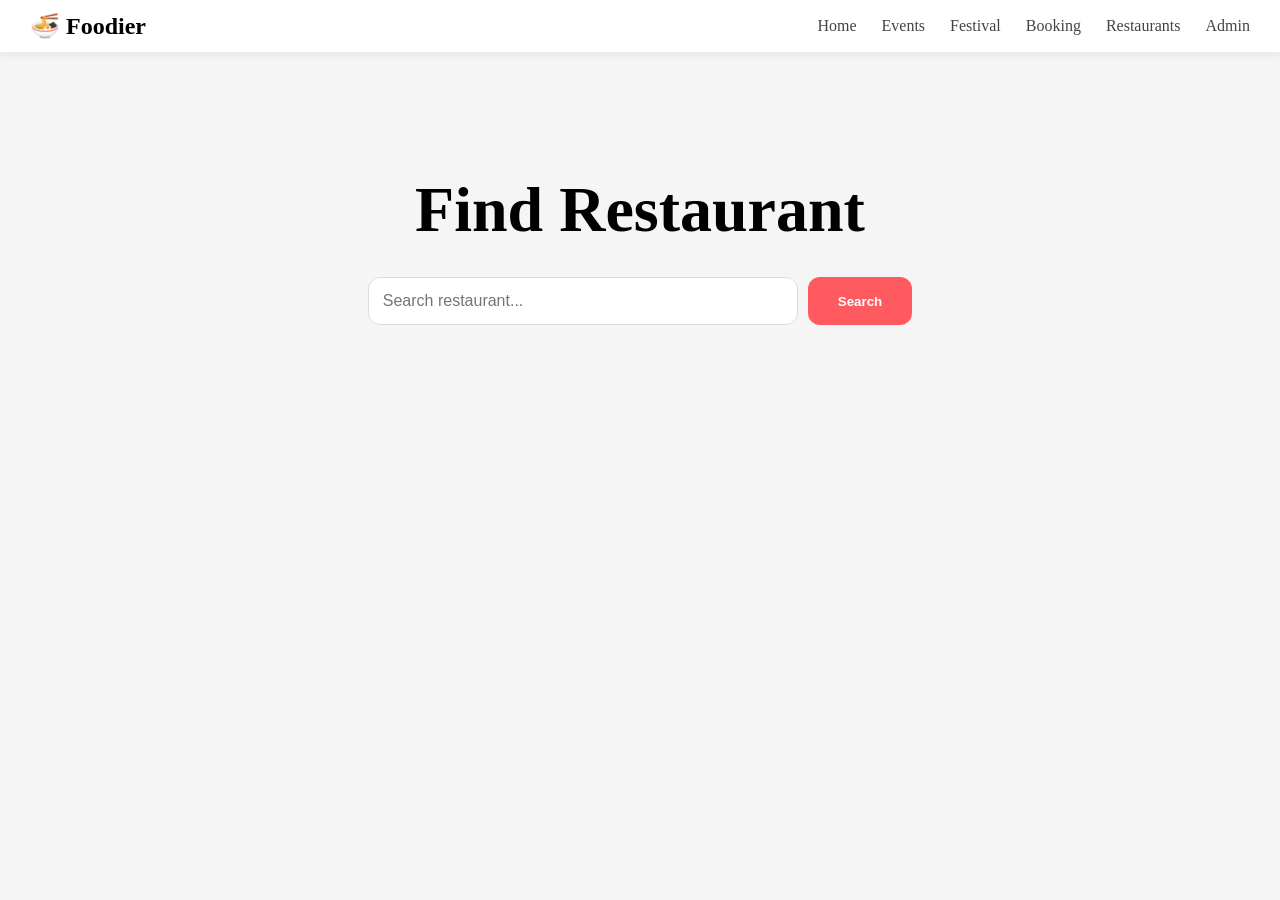
<file: mallnavigator/src/main/resources/static/index.html>
<!DOCTYPE html>
<html>
<head>
<meta charset="UTF-8">
<title>Foodier</title>
<link rel="stylesheet" href="style.css">
</head>

<body>

<div class="navbar">

<div class="logo">🍜 Foodier</div>

<div class="nav-right">
<a href="index.html">Home</a>
<a href="#">Events</a>
<a href="#">Festival</a>
<a href="#">Booking</a>
<a href="#">Restaurants</a>
<a href="admin.html">Admin</a>
</div>

</div>


<div class="hero">

<h1>Find Restaurant</h1>

<div class="searchBox">

<input type="text" id="searchInput" placeholder="Search restaurant...">

<button onclick="searchRestaurant()">Search</button>

</div>

</div>


<div id="results"></div>

<script src="search.js"></script>

</body>
</html>
</file>
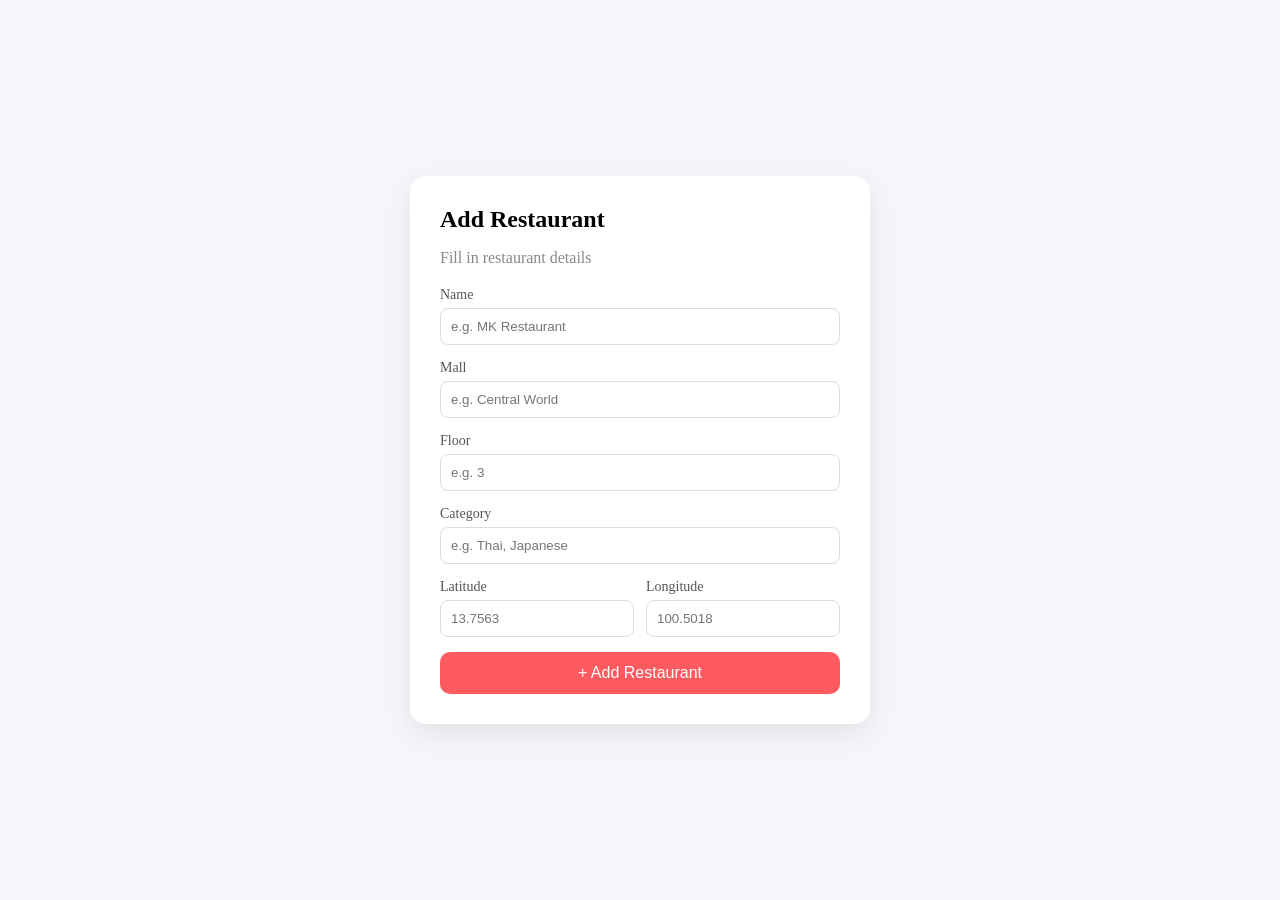
<file: mallnavigator/src/main/resources/static/add-restaurant.html>
<!DOCTYPE html>
<html>
<head>
<meta charset="UTF-8">
<title>Add Restaurant</title>
<link rel="stylesheet" href="admin.css">
</head>

<body>

<div class="form-page">

    <div class="form-card">

        <h2>Add Restaurant</h2>
        <p class="subtitle">Fill in restaurant details</p>

        <form onsubmit="addRestaurant(); return false;">

            <div class="input-group">
                <label>Name</label>
                <input type="text" id="name" placeholder="e.g. MK Restaurant" required>
            </div>

            <div class="input-group">
                <label>Mall</label>
                <input type="text" id="mall" placeholder="e.g. Central World" required>
            </div>

            <div class="input-group">
                <label>Floor</label>
                <input type="text" id="floor" placeholder="e.g. 3" required>
            </div>

            <div class="input-group">
                <label>Category</label>
                <input type="text" id="category" placeholder="e.g. Thai, Japanese" required>
            </div>

            <div class="row">
                <div class="input-group">
                    <label>Latitude</label>
                    <input type="text" id="latitude" placeholder="13.7563" required>
                </div>

                <div class="input-group">
                    <label>Longitude</label>
                    <input type="text" id="longitude" placeholder="100.5018" required>
                </div>
            </div>

            <button type="submit" class="btn-primary">
                + Add Restaurant
            </button>

        </form>

    </div>

</div>

<script src="admin.js"></script>

</body>
</html>
</file>
<file: mallnavigator/src/main/resources/static/style.css>
body{
    font-family:-apple-system,BlinkMacSystemFont,"Segoe UI",Roboto;
    margin:0;
    background:#f5f5f5;
    }

    .navbar{
    display:flex;
    justify-content:space-between;
    align-items:center;
    padding:12px 30px;
    background:#ffffff;
    border-bottom:1px solid #eee;
    box-shadow:0 2px 8px rgba(0,0,0,0.08);
    }
    
    .logo{
    font-size:24px;
    font-weight:700;
    }
    
    .nav-right{
    display:flex;
    align-items:center;
    gap:25px;
    }
    
    .nav-right a{
    text-decoration:none;
    color:#444;
    font-weight:500;
    font-size:16px;
    }
    
    .nav-right a:hover{
    color:#ff5a5f;
    }
    
    .active{
    color:#ff5a5f;
    font-weight:600;
    }
   
    .hero{
    text-align:center;
    margin-top:120px;
    }
    
    .hero h1{
    font-size:64px;
    margin-bottom:15px;
    }
    
    .hero p{
    font-size:20px;
    color:#666;
    }
    
    .searchBox{
    display:flex;
    justify-content:center;
    gap:10px;
    margin-top:30px;
    }
    
    .searchBox input{
    width:400px;
    padding:14px;
    border-radius:12px;
    border:1px solid #ddd;
    font-size:16px;
    }
    
    .searchBox button{
    padding:14px 30px;
    border:none;
    border-radius:12px;
    background:#ff5a5f;
    color:white;
    font-weight:600;
    cursor:pointer;
    }
    
    .searchBox button:hover{
    background:#e04848;
    }
    
    .container{
    width:1000px;
    margin:auto;
    }
    
    .grid{
    display:grid;
    grid-template-columns:repeat(3,1fr);
    gap:25px;
    margin-top:40px;
    }
    
    .card{
    background:white;
    padding:20px;
    border-radius:12px;
    box-shadow:0 5px 15px rgba(0,0,0,0.08);
    transition:0.2s;
    }
    
    .card:hover{
    transform:translateY(-5px);
    }
    
    .card h3{
    margin-top:0;
    }
    #results{
    max-width:600px;
    margin:30px auto;
    display:flex;
    flex-direction:column;
    gap:15px;
    }
    
    .search-card{
    background:white;
    padding:20px;
    border-radius:12px;
    box-shadow:0 5px 15px rgba(0,0,0,0.08);
    cursor:pointer;
    transition:0.2s;
    }
    
    .search-card:hover{
    transform:translateY(-3px);
    }
    
    .search-card h3{
    margin:0;
    font-size:20px;
    }
    
    .search-card p{
    margin:5px 0;
    color:#666;
    }

    .no-result{
    text-align:center;
    margin-top:30px;
    font-size:18px;
    color:#888;
    }
    #results{
    max-width:600px;
    margin:30px auto;
    display:flex;
    flex-direction:column;
    gap:15px;
    }
    
    .search-card{
    background:white;
    padding:20px;
    border-radius:12px;
    box-shadow:0 5px 15px rgba(0,0,0,0.08);
    cursor:pointer;
    transition:0.2s;
    }
    
    .search-card:hover{
    transform:translateY(-3px);
    }
    
    .search-card h3{
    margin:0;
    font-size:20px;
    }
    
    .search-card p{
    margin:5px 0;
    color:#666;
    }
    
    .no-result{
    text-align:center;
    margin-top:30px;
    font-size:18px;
    color:#888;
    }
</file>
<file: mallnavigator/src/main/resources/static/admin.css>
body{
    margin:0;
    font-family:-apple-system,BlinkMacSystemFont,"Segoe UI",Roboto;
    background:#f6f6f6;
    }
    
    .navbar{
    display:flex;
    justify-content:space-between;
    align-items:center;
    padding:12px 30px;
    background:#ffffff;
    border-bottom:1px solid #eee;
    box-shadow:0 2px 8px rgba(0,0,0,0.08);
    }
    
    .logo{
    font-size:24px;
    font-weight:700;
    }
    
    .nav-right{
    display:flex;
    align-items:center;
    gap:25px;
    }
    
    .nav-right a{
    text-decoration:none;
    color:#444;
    font-weight:500;
    font-size:16px;
    }
    
    .nav-right a:hover{
    color:#ff5a5f;
    }
  
    .admin-container{
    max-width:1000px;
    margin:80px auto;
    padding:0 40px;
    }
    
    h2{
    margin-bottom:20px;
    }
    
    .top-bar{
    display:flex;
    gap:10px;
    margin-bottom:25px;
    }
    
    .top-bar input{
    flex:1;
    padding:12px;
    border-radius:10px;
    border:1px solid #ddd;
    font-size:15px;
    }
    
    .top-bar button{
    padding:12px 20px;
    border:none;
    border-radius:10px;
    background:#ff5a5f;
    color:white;
    cursor:pointer;
    font-weight:500;
    }
    
    .top-bar button:hover{
    background:#e04848;
    }
    
    .restaurant-list{
    display:flex;
    flex-direction:column;
    gap:10px;
    }
    
    .restaurant-row,
    .restaurant-card{
    display:grid;
    grid-template-columns:2fr 2fr 1fr 1fr 1fr;
    padding:14px 16px;
    background:white;
    border-radius:10px;
    box-shadow:0 2px 8px rgba(0,0,0,0.05);
    align-items:center;
    font-size:14px;
    }
    
    .restaurant-card:hover{
    background:#fafafa;
    }
    
    .header{
    background:transparent;
    box-shadow:none;
    font-weight:600;
    color:#666;
    }
    
    .form{
    display:flex;
    flex-direction:column;
    gap:15px;
    width:400px;
    }
    
    .form input{
    padding:12px;
    border-radius:8px;
    border:1px solid #ccc;
    }
    
    .form button{
    padding:12px;
    background:#ff5a5f;
    border:none;
    color:white;
    border-radius:8px;
    cursor:pointer;
    font-weight:500;
    }
    
    .form button:hover{
    background:#e04848;
    }
 
    .form-page{
        height: 100vh;
        display: flex;
        justify-content: center;
        align-items: center;
        background: #f4f6f9;
    }

    .form-card{
        width: 400px;
        background: white;
        padding: 30px;
        border-radius: 16px;
        box-shadow: 0 10px 30px rgba(0,0,0,0.08);
    }
    
    .form-card h2{
        margin: 0;
    }
    
    .subtitle{
        color: #888;
        margin-bottom: 20px;
    }
    .input-group{
        margin-bottom: 15px;
        display: flex;
        flex-direction: column;
    }
    
    .input-group label{
        font-size: 14px;
        margin-bottom: 5px;
        color: #555;
    }
    
    .input-group input{
        padding: 10px;
        border-radius: 8px;
        border: 1px solid #ddd;
        transition: 0.2s;
    }

    .input-group input:focus{
        outline: none;
        border-color: #ff5a5f;
        box-shadow: 0 0 0 2px rgba(255,90,95,0.2);
    }
    
    .row{
        display: grid;
        grid-template-columns: 1fr 1fr;
        gap: 12px;
    }
    
    .row .input-group input{
        width: 100%;
    }
    
    .btn-primary{
        width: 100%;
        padding: 12px;
        border: none;
        border-radius: 10px;
        background: #ff5a5f;
        color: white;
        font-size: 16px;
        cursor: pointer;
        transition: 0.2s;
    }

    .btn-primary:hover{
        background: #e14b50;
        transform: translateY(-1px);
    }
    .input-group input{
        box-sizing: border-box;
    }
</file>
